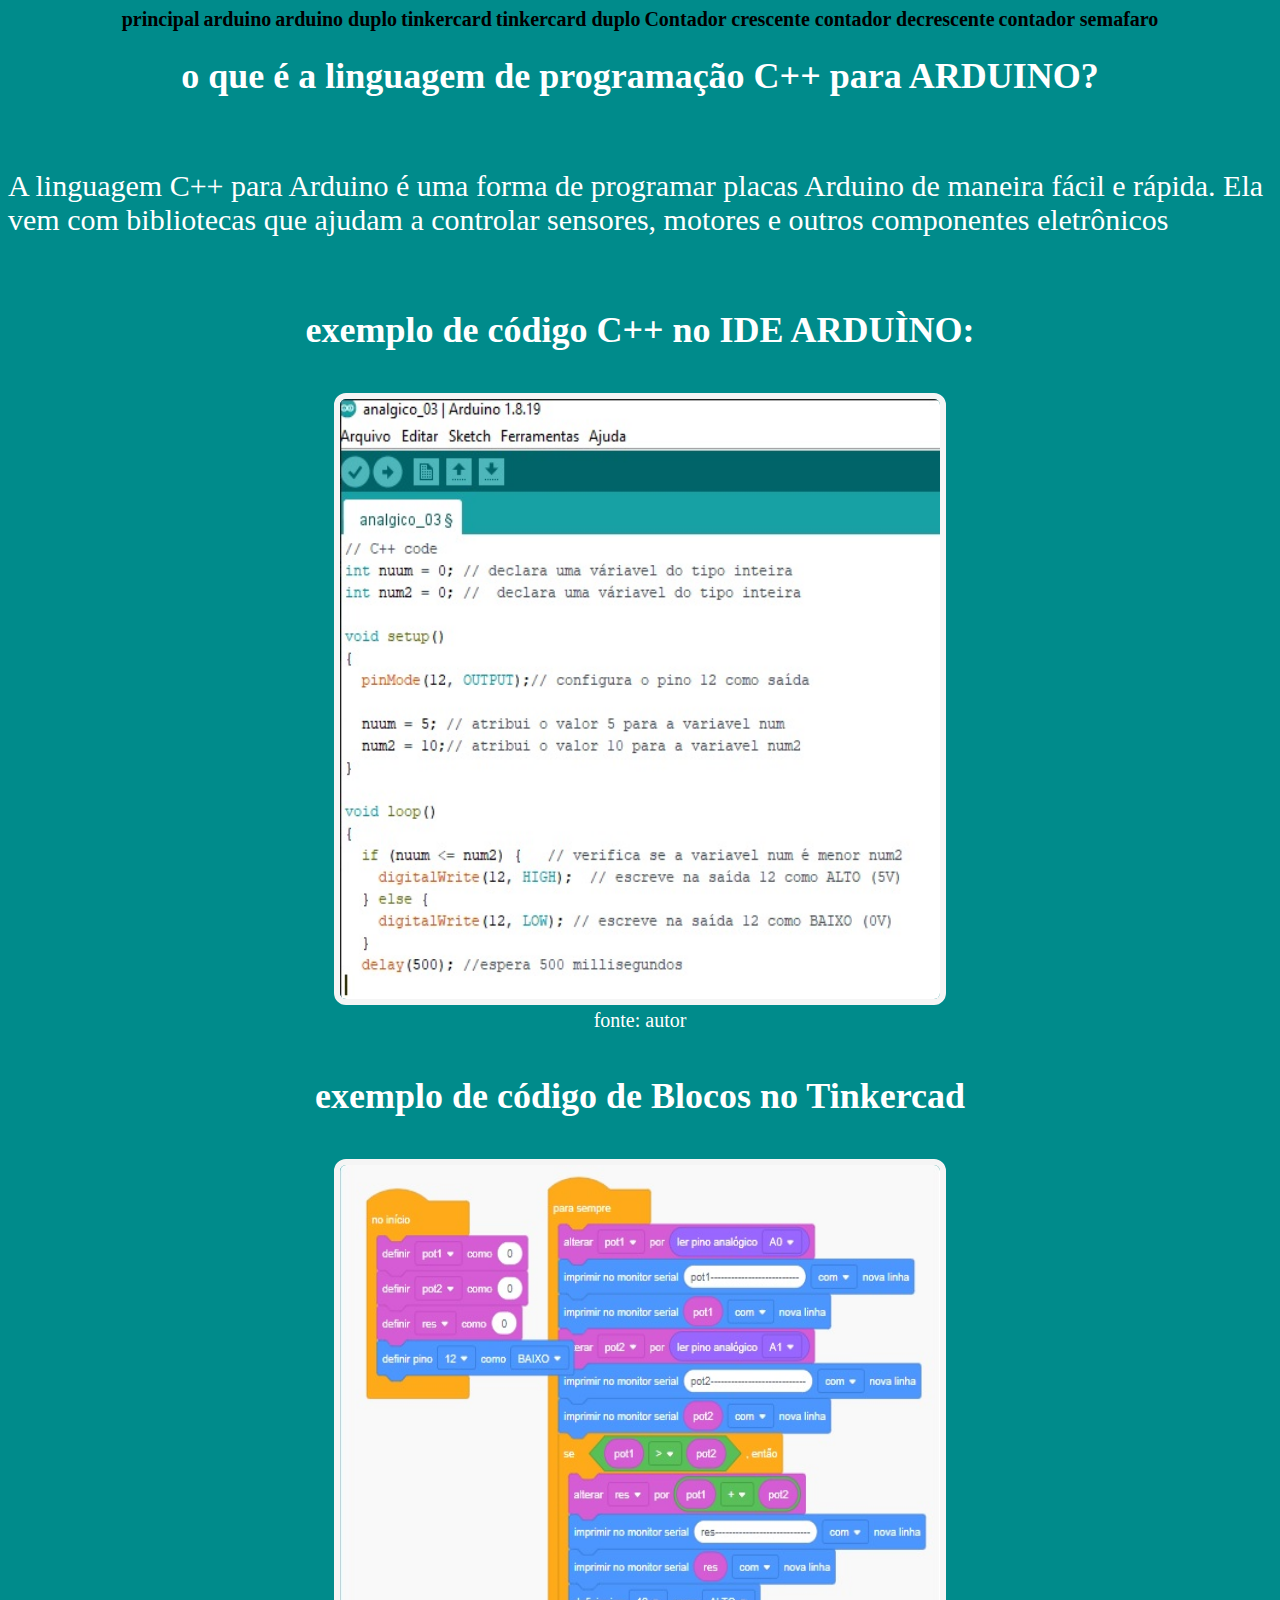
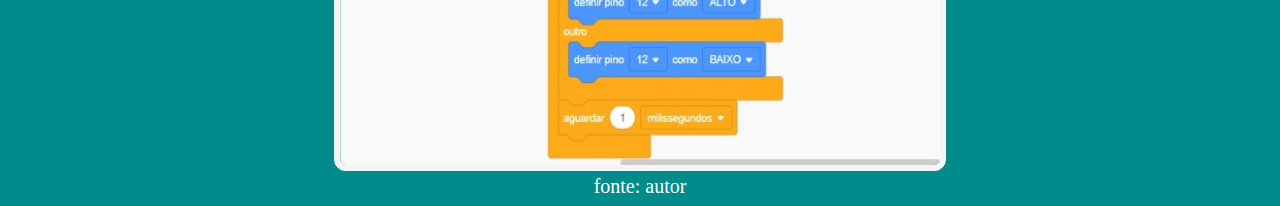
<file: index.html>
<!DOCTYPE html>
<html lang="pt-BR">
<head>
    <meta charset="UTF-8">
    <meta name="viewport" content="width=device-width, initial-scale=1.0">
    <link rel="stylesheet" href="style.css">
    <title>c++ para arduino</title>
</head>
<body>
   <nav>
    <a href="index.html">principal</a>
    <a href="arduino.html">arduino</a>
    <a href="arduinoduplo.html">arduino duplo</a>
    <a href="tinkercard.html">tinkercard</a>
    <a href="tinkerduplo.html">tinkercard duplo</a>
    <a href="tinkercard_crescente.html"> Contador crescente </a>
    <a href="tinkercard_decrescente.html">contador decrescente</a>
    <a href="decrescente_semafaro.html">contador semafaro</a>
   </nav> 
   <h1>o que é a linguagem de programação C++ para ARDUINO?</h1>
   <br>
   <p>A linguagem C++ para Arduino é uma forma de programar placas Arduino de maneira fácil e rápida. Ela vem com bibliotecas que ajudam a controlar sensores, motores e outros componentes eletrônicos</p>
   <br>
   <h1> exemplo de código C++ no IDE ARDUÌNO:</h1>
   <br>
   <div>
    <img src="img_index_codigo.jpg" alt="código C++ no IDE ARDUÌNO"><br>
    <small>fonte: autor</small>
   </div>
   <br>
  <h1>exemplo de código de Blocos no Tinkercad</h1>
   <br>
   <div>
   <img src="img_index_blocos.jpg" alt="Blocos"><br>
   <small>fonte: autor</small>
   </div>
</body>
</html>
</file>
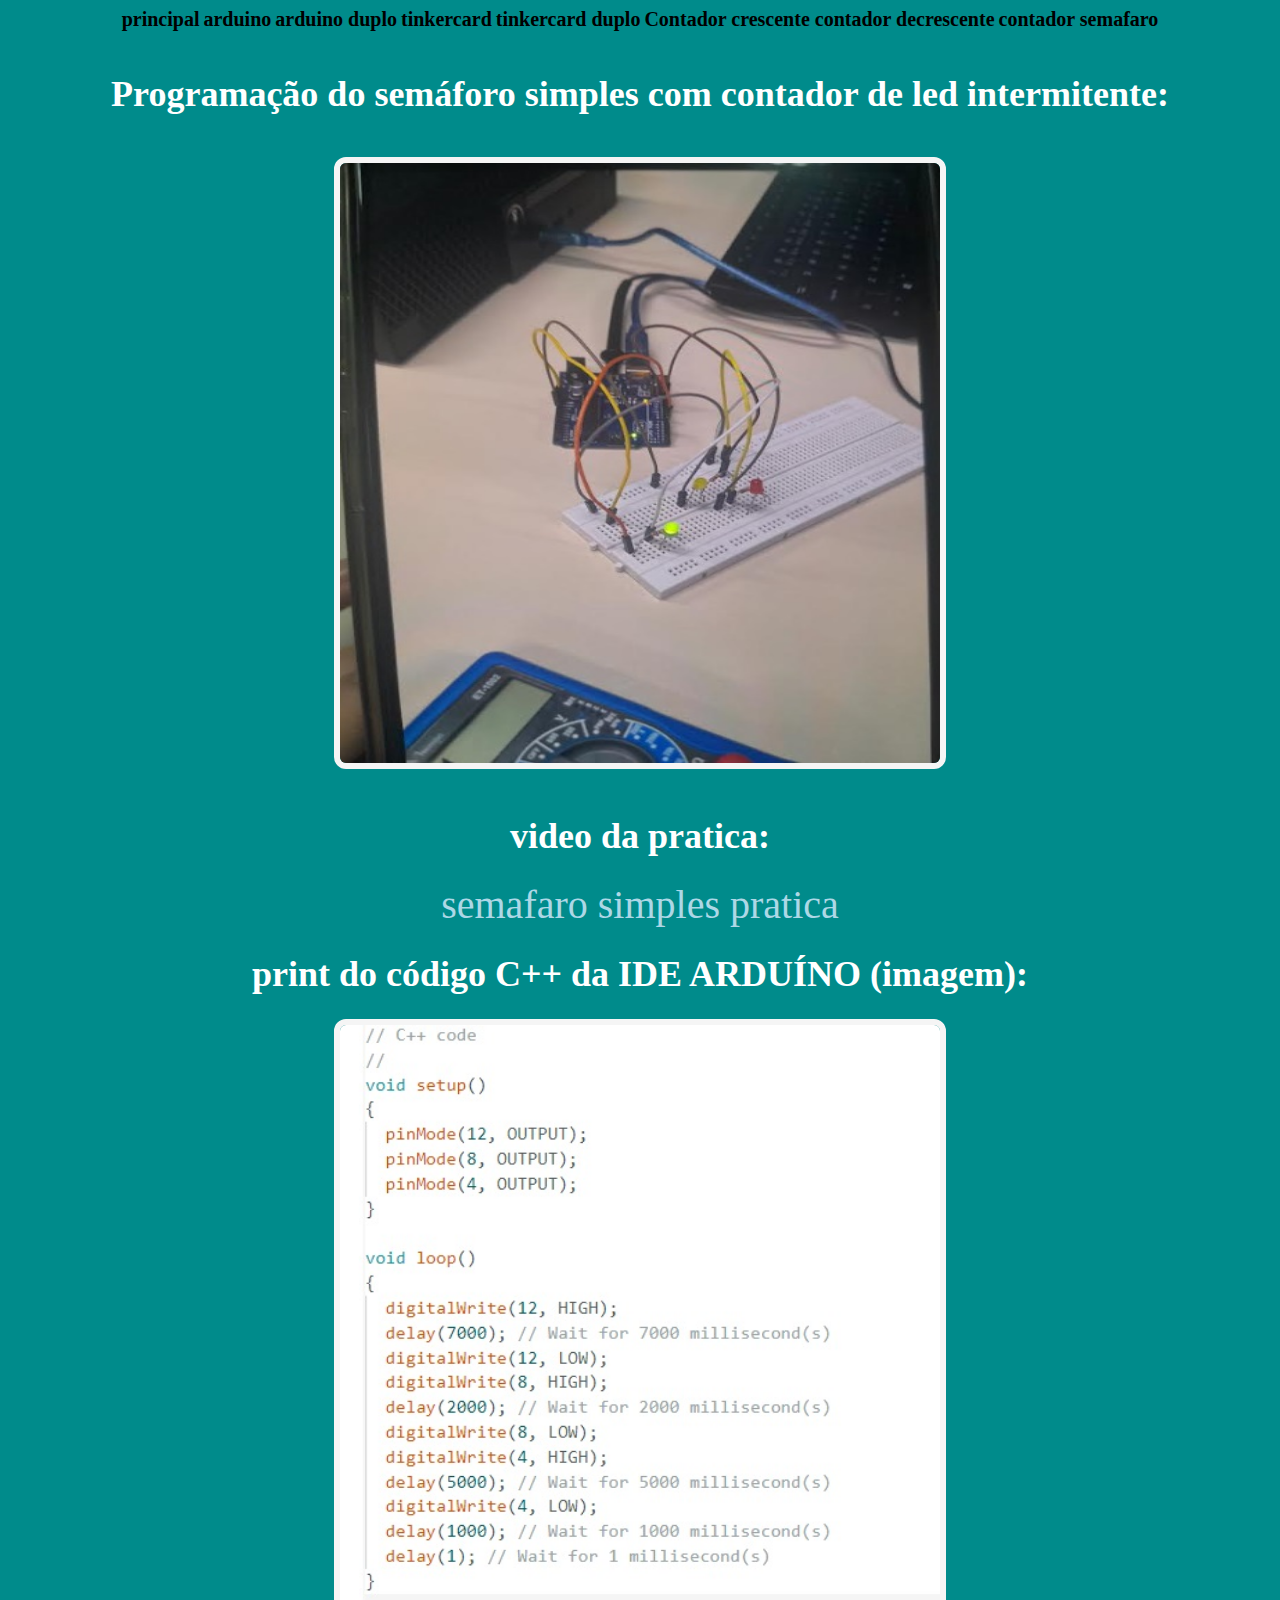
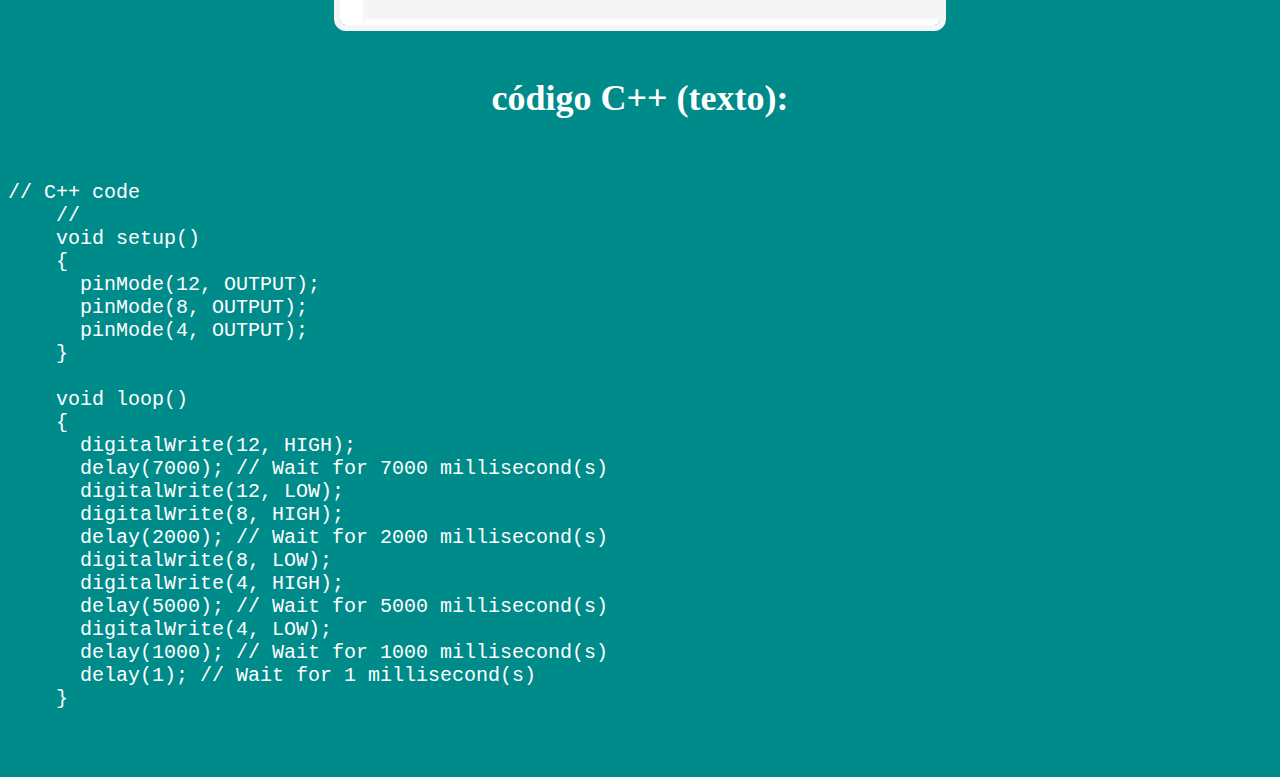
<file: arduino.html>
<!DOCTYPE html>
<html lang="pt-BR">
<head>
    <meta charset="UTF-8">
    <meta name="viewport" content="width=device-width, initial-scale=1.0">
    <link rel="stylesheet" href="style.css">
    <title>semafaro simples</title>
</head>
<body>
   <nav>
    <a href="index.html">principal</a>
    <a href="arduino.html">arduino</a>
    <a href="arduinoduplo.html">arduino duplo</a>
    <a href="tinkercard.html">tinkercard</a>
    <a href="tinkerduplo.html">tinkercard duplo</a>
    <a href="tinkercard_crescente.html"> Contador crescente </a>
    <a href="tinkercard_decrescente.html">contador decrescente</a>
    <a href="decrescente_semafaro.html">contador semafaro</a>
   </nav> 
   <br>
   <h1> Programação do semáforo simples com contador de led intermitente:</h1>
   <br>
   <div>
    <img src="img_pratica_semafaro_simples.jpg" alt="semáforo simples pratica">
   </div>
   <br>
   <h1>video da pratica:</h1>
   <div>
   <a href="https://youtube.com/shorts/xfwicAFNT3U?feature=share">semafaro simples pratica</a>
   </div>
  <h1> print do código C++ da IDE ARDUÍNO (imagem):</h1>
  <div>
    <img src="img_idearduino_semafaro_simples.jpg" alt="código C++ da IDE ARDUÍNO ">
  </div>
  <br>
  <h1> código C++ (texto):</h1>
  <br>
  <pre>// C++ code
    //
    void setup()
    {
      pinMode(12, OUTPUT);
      pinMode(8, OUTPUT);
      pinMode(4, OUTPUT);
    }
    
    void loop()
    {
      digitalWrite(12, HIGH);
      delay(7000); // Wait for 7000 millisecond(s)
      digitalWrite(12, LOW);
      digitalWrite(8, HIGH);
      delay(2000); // Wait for 2000 millisecond(s)
      digitalWrite(8, LOW);
      digitalWrite(4, HIGH);
      delay(5000); // Wait for 5000 millisecond(s)
      digitalWrite(4, LOW);
      delay(1000); // Wait for 1000 millisecond(s)
      delay(1); // Wait for 1 millisecond(s)
    }
    </pre>
</body>
</html>
</file>
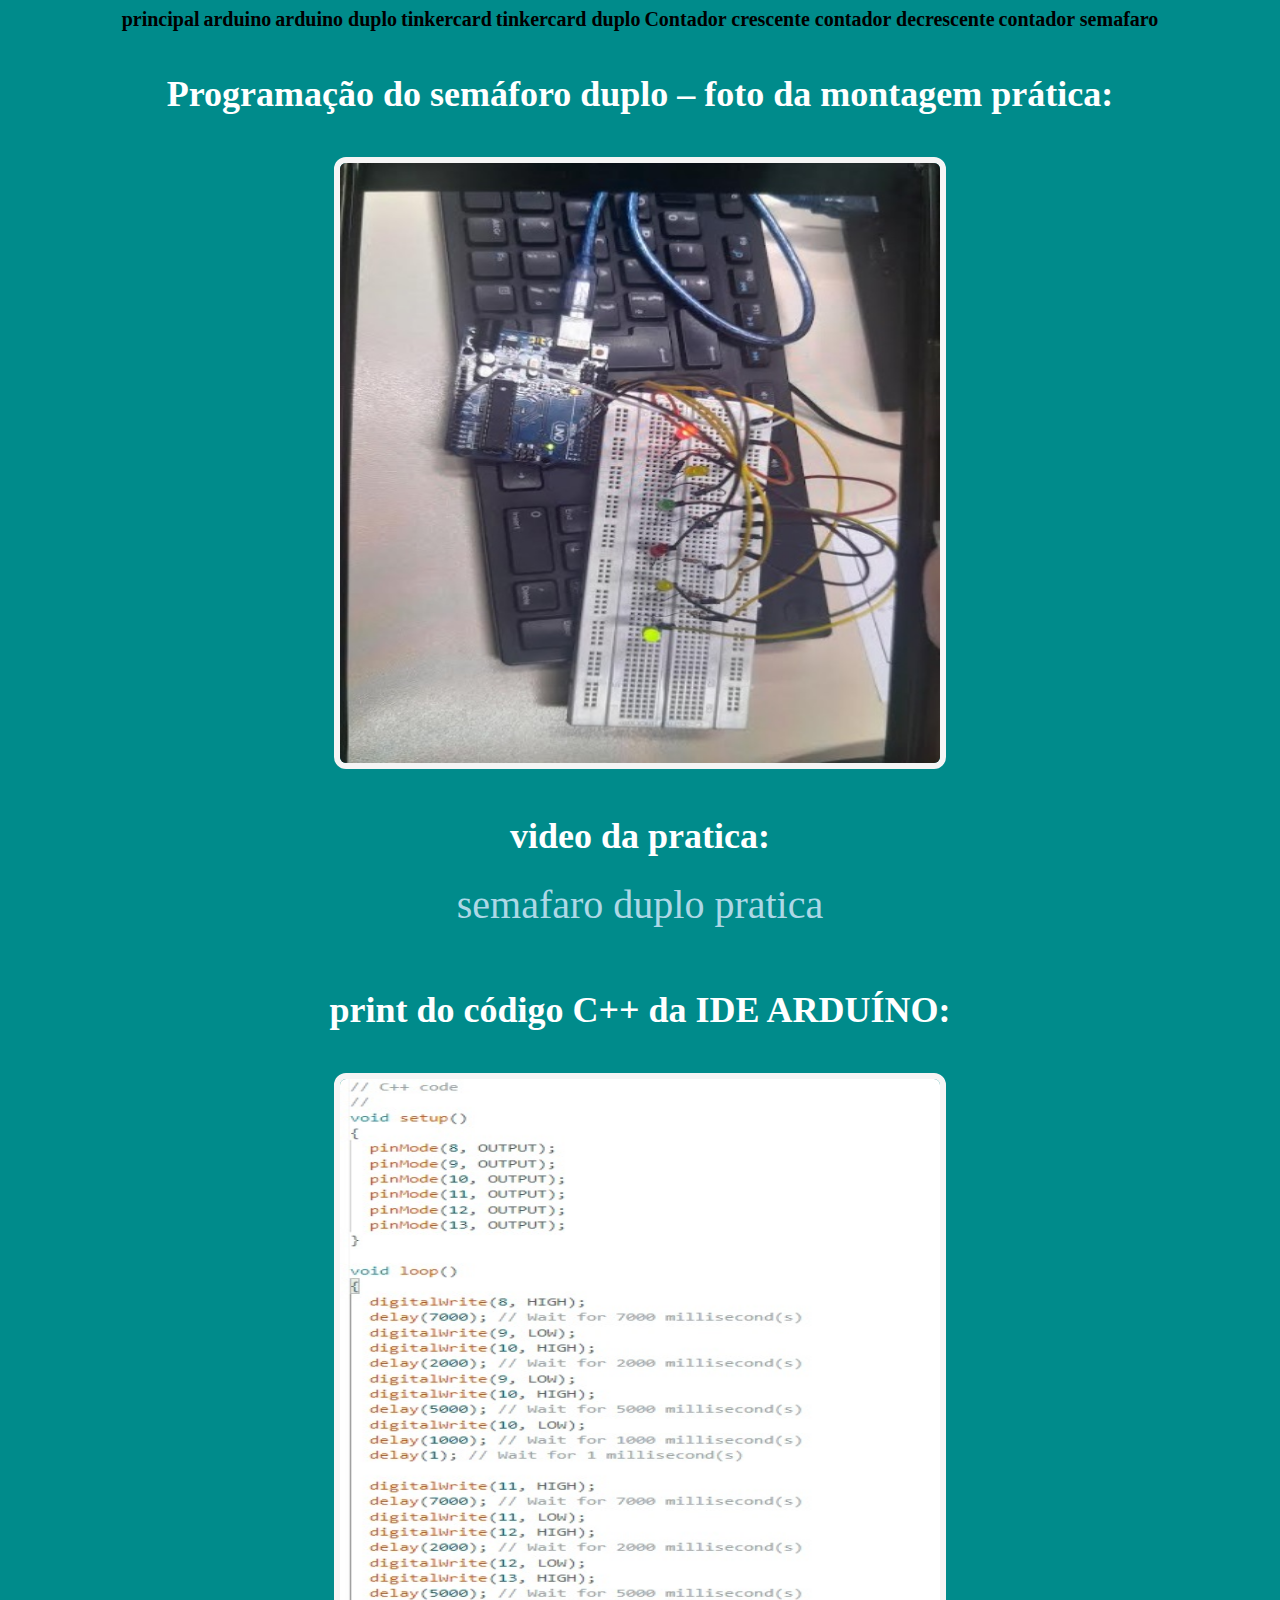
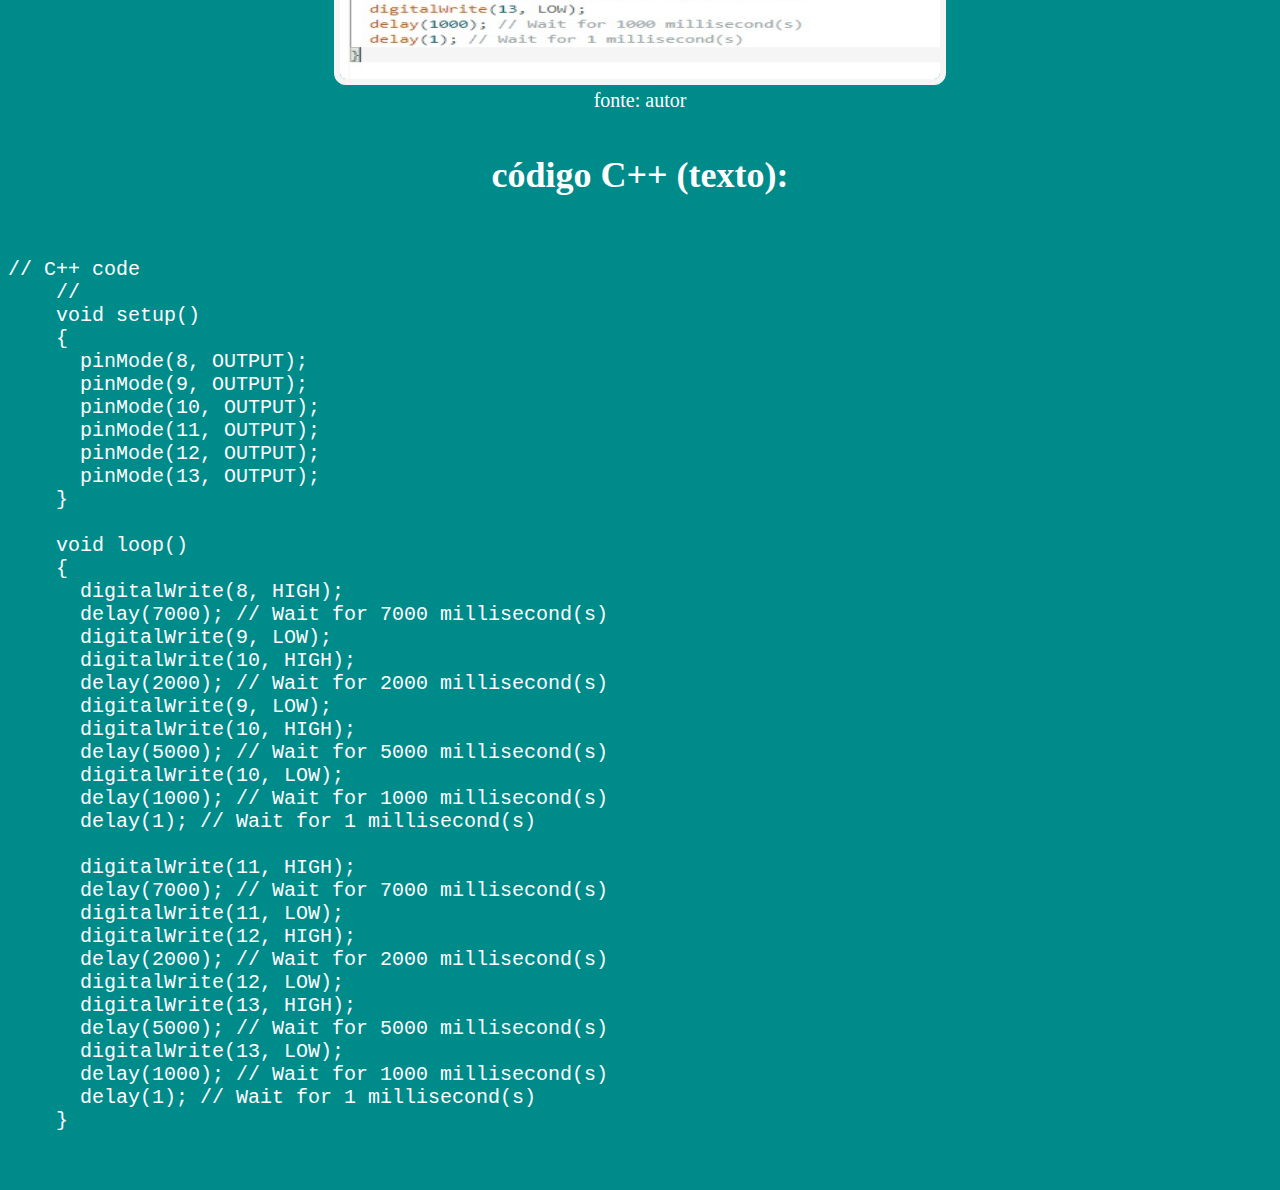
<file: arduinoduplo.html>
<!DOCTYPE html>
<html lang="pt-BR">
<head>
    <meta charset="UTF-8">
    <meta name="viewport" content="width=device-width, initial-scale=1.0">
    <link rel="stylesheet" href="style.css">
    <title>semáforo duplo pratica</title>
</head>
<body>
   <nav>
    <a href="index.html">principal</a>
    <a href="arduino.html">arduino</a>
    <a href="arduinoduplo.html">arduino duplo</a>
    <a href="tinkercard.html">tinkercard</a>
    <a href="tinkerduplo.html">tinkercard duplo</a>
    <a href="tinkercard_crescente.html">Contador crescente </a>
    <a href="tinkercard_decrescente.html">contador decrescente</a>
    <a href="decrescente_semafaro.html">contador semafaro</a>
   </nav> 
   <br>
   <h1>  Programação do semáforo duplo – foto da montagem prática:</h1>
   <br>
   <div>
    <img src="img_semafaro_duplo_pratica.jpg" alt="semáforo duplo">
   </div>
   <br>
   <h1>video da pratica:</h1>
   <div>
    <a href="https://youtu.be/7ijE5UDgWj0">semafaro duplo pratica</a>
   </div>
   <br>
   <br>
   <h1> print do código C++ da IDE ARDUÍNO:</h1>
   <br>
   <div>
    <img src="img_semafaro_duplo_pratica_idearduino.jpg" alt="código C++ da IDE ARDUÍNO"><br>
    <small>fonte: autor</small>
   </div>
   <br>
   <h1>código C++ (texto):</h1>
   <br>
   <pre>// C++ code
    //
    void setup()
    {
      pinMode(8, OUTPUT);
      pinMode(9, OUTPUT);
      pinMode(10, OUTPUT);
      pinMode(11, OUTPUT);
      pinMode(12, OUTPUT);
      pinMode(13, OUTPUT);
    }
    
    void loop()
    {
      digitalWrite(8, HIGH);
      delay(7000); // Wait for 7000 millisecond(s)
      digitalWrite(9, LOW);
      digitalWrite(10, HIGH);
      delay(2000); // Wait for 2000 millisecond(s)
      digitalWrite(9, LOW);
      digitalWrite(10, HIGH);
      delay(5000); // Wait for 5000 millisecond(s)
      digitalWrite(10, LOW);
      delay(1000); // Wait for 1000 millisecond(s)
      delay(1); // Wait for 1 millisecond(s)
    
      digitalWrite(11, HIGH);
      delay(7000); // Wait for 7000 millisecond(s)
      digitalWrite(11, LOW);
      digitalWrite(12, HIGH);
      delay(2000); // Wait for 2000 millisecond(s)
      digitalWrite(12, LOW);
      digitalWrite(13, HIGH);
      delay(5000); // Wait for 5000 millisecond(s)
      digitalWrite(13, LOW);
      delay(1000); // Wait for 1000 millisecond(s)
      delay(1); // Wait for 1 millisecond(s)
    }</pre>
</body>
</html>
</file>
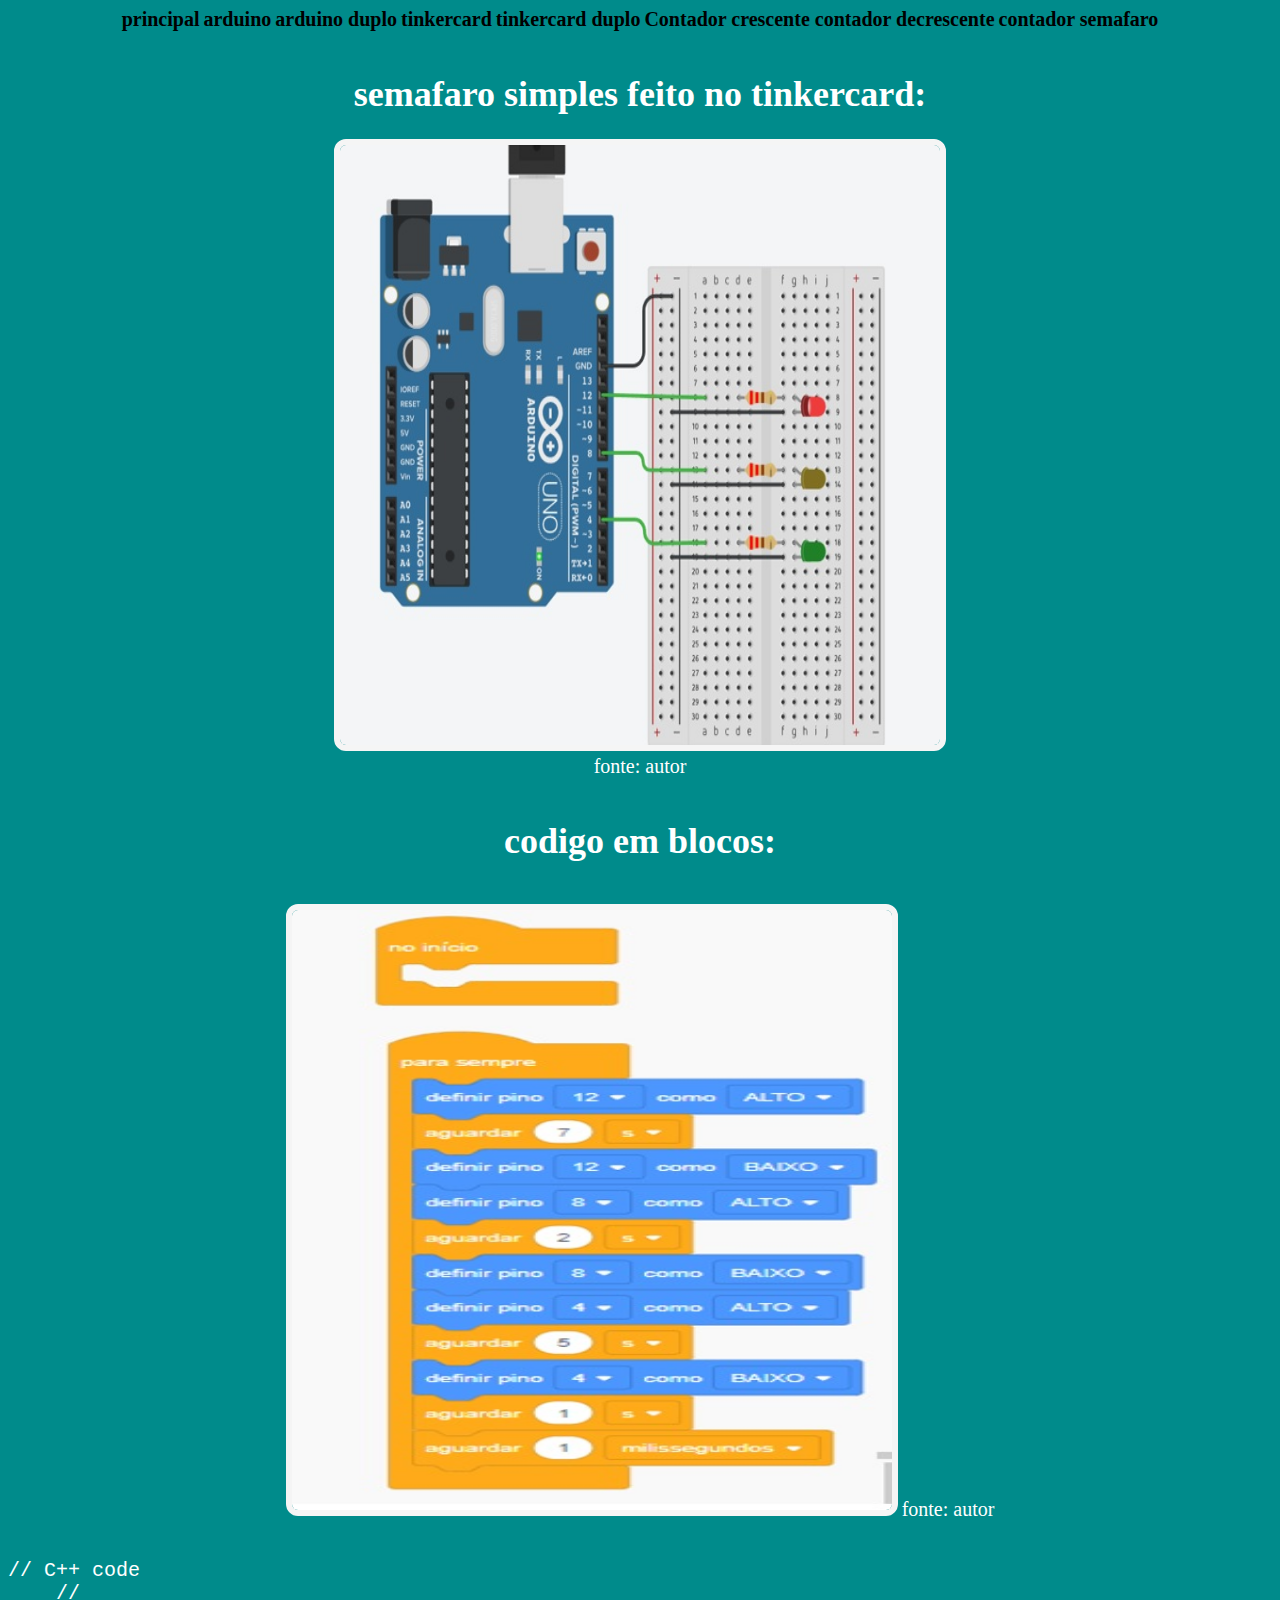
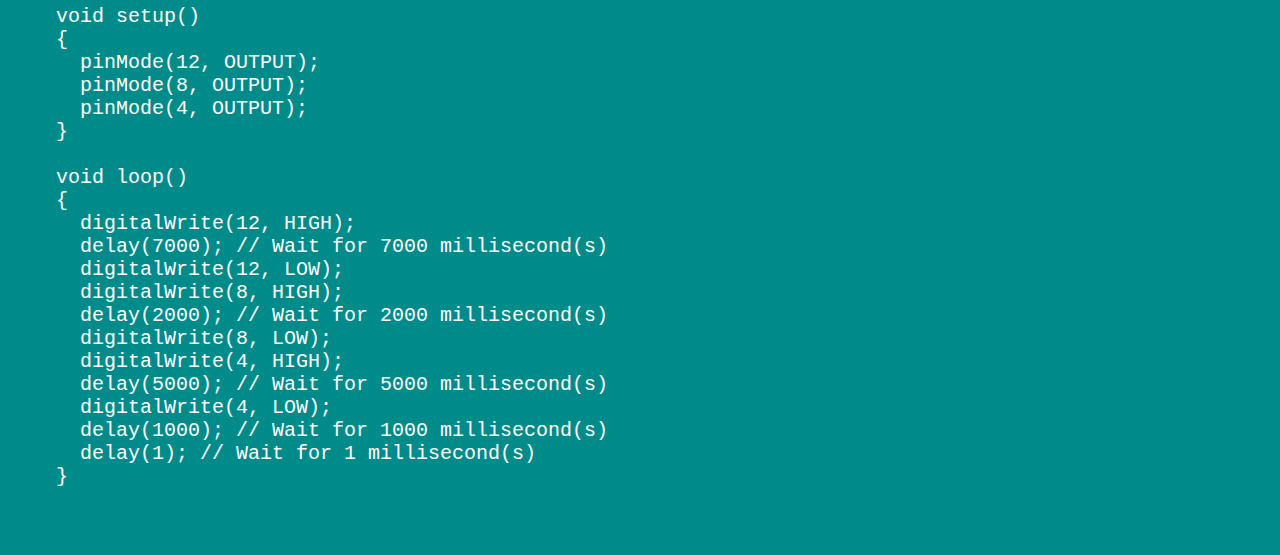
<file: tinkercard.html>
<!DOCTYPE html>
<html lang="pt-BR">
<head>
    <meta charset="UTF-8">
    <meta name="viewport" content="width=device-width, initial-scale=1.0">
    <link rel="stylesheet" href="style.css">
    <title>tinkercard (semafaro simples)</title>
</head>
<body>
   <nav>
    <a href="index.html">principal</a>
    <a href="arduino.html">arduino</a>
    <a href="arduinoduplo.html">arduino duplo</a>
    <a href="tinkercard.html">tinkercard</a>
    <a href="tinkerduplo.html">tinkercard duplo</a>
    <a href="tinkercard_crescente.html">  Contador crescente </a>
    <a href="tinkercard_decrescente.html">contador decrescente</a>
    <a href="decrescente_semafaro.html">contador semafaro</a>
   </nav> 
   <br>
 <h1>semafaro simples feito no tinkercard:</h1>
   <div>
    <img src="img_semafaro_simples.jpg" alt="semafaro simples"><br>
    <small>fonte: autor</small>
   </div>
<br>
<h1>codigo em blocos:</h1>
<br>
<div>
    <img src="img_codigo_semafaro_simples.jpg" alt="codigo em blocos">
    <small>fonte: autor</small>
</div>
<br>
<pre>// C++ code
    //
    void setup()
    {
      pinMode(12, OUTPUT);
      pinMode(8, OUTPUT);
      pinMode(4, OUTPUT);
    }
    
    void loop()
    {
      digitalWrite(12, HIGH);
      delay(7000); // Wait for 7000 millisecond(s)
      digitalWrite(12, LOW);
      digitalWrite(8, HIGH);
      delay(2000); // Wait for 2000 millisecond(s)
      digitalWrite(8, LOW);
      digitalWrite(4, HIGH);
      delay(5000); // Wait for 5000 millisecond(s)
      digitalWrite(4, LOW);
      delay(1000); // Wait for 1000 millisecond(s)
      delay(1); // Wait for 1 millisecond(s)
    }
    </pre>
</body>
</html>
</file>
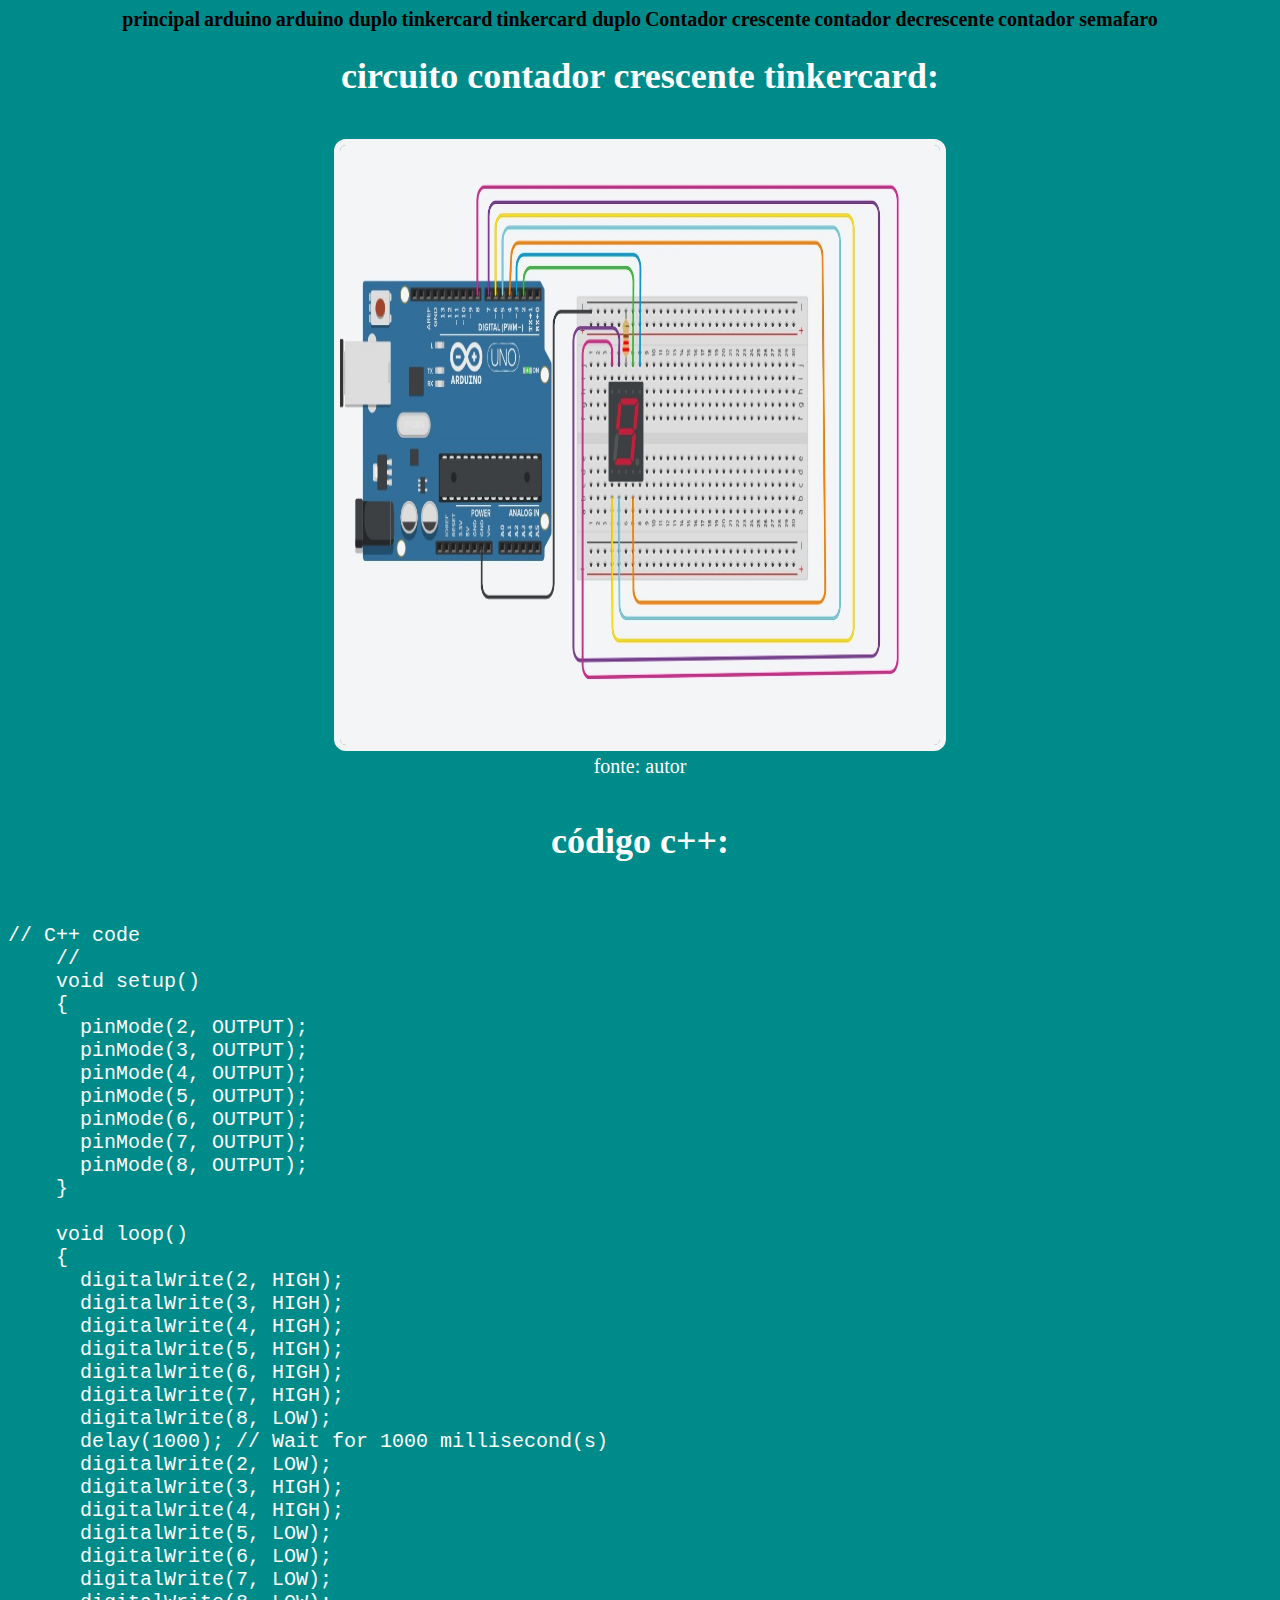
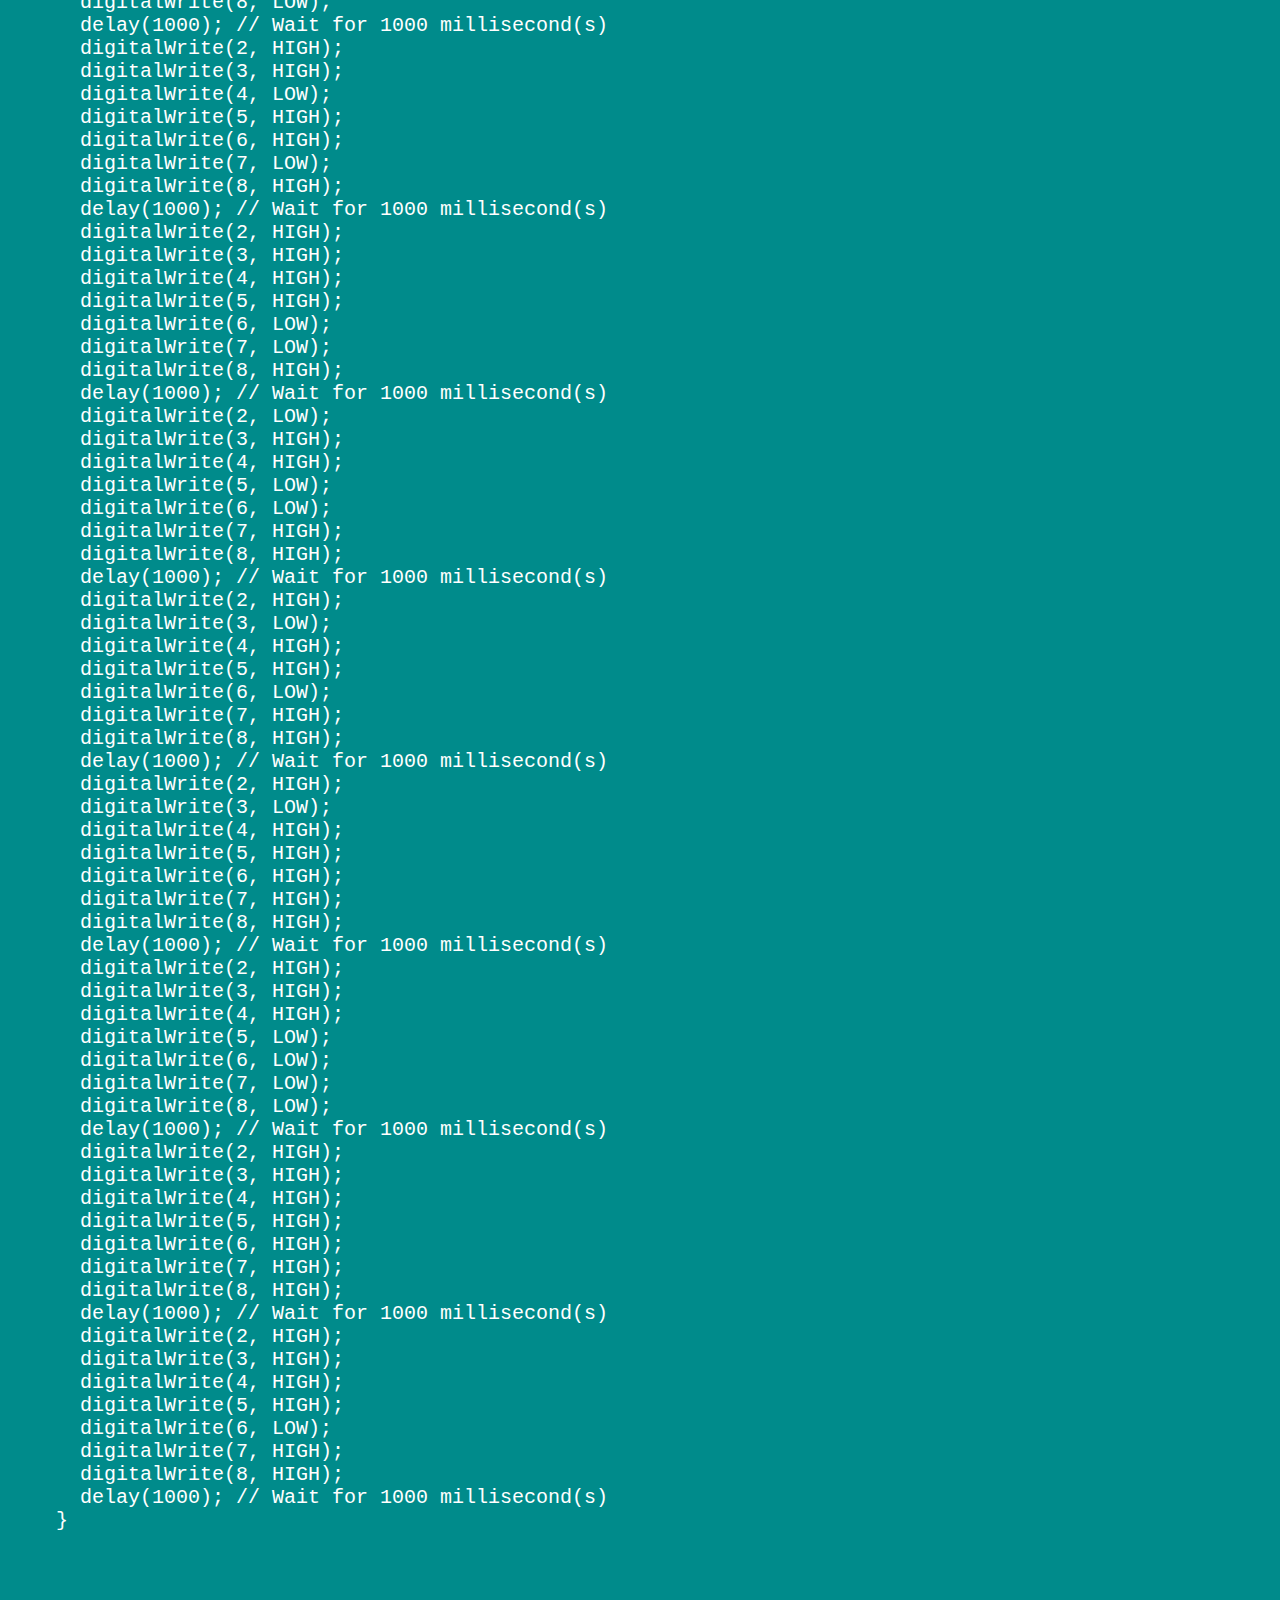
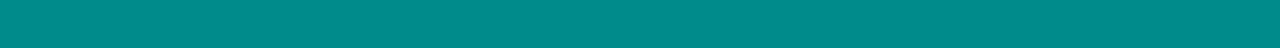
<file: tinkercard_crescente.html>
<!DOCTYPE html>
<html lang="pt-BR">
<head>
    <meta charset="UTF-8">
    <meta name="viewport" content="width=device-width, initial-scale=1.0">
    <link rel="stylesheet" href="style.css">
    <title>contador crescente</title>
</head>
<body>
   <nav>
    <a href="index.html">principal</a>
    <a href="arduino.html">arduino</a>
    <a href="arduinoduplo.html">arduino duplo</a>
    <a href="tinkercard.html">tinkercard</a>
    <a href="tinkerduplo.html">tinkercard duplo</a>
    <a href="tinkercard_crescente.html">Contador crescente</a>
    <a href="tinkercard_decrescente.html">contador decrescente</a>
    <a href="decrescente_semafaro.html">contador semafaro</a>
   </nav> 
   <h1>circuito contador crescente tinkercard:</h1>
   <br>
   <div>
    <img src="img_contador_crescente.jpg" alt=" contador crescente"><br>
    <small>fonte: autor</small>
   </div>
   <br>
   <h1>código c++:</h1>
   <br>
   <pre>// C++ code
    //
    void setup()
    {
      pinMode(2, OUTPUT);
      pinMode(3, OUTPUT);
      pinMode(4, OUTPUT);
      pinMode(5, OUTPUT);
      pinMode(6, OUTPUT);
      pinMode(7, OUTPUT);
      pinMode(8, OUTPUT);
    }
    
    void loop()
    {
      digitalWrite(2, HIGH);
      digitalWrite(3, HIGH);
      digitalWrite(4, HIGH);
      digitalWrite(5, HIGH);
      digitalWrite(6, HIGH);
      digitalWrite(7, HIGH);
      digitalWrite(8, LOW);
      delay(1000); // Wait for 1000 millisecond(s)
      digitalWrite(2, LOW);
      digitalWrite(3, HIGH);
      digitalWrite(4, HIGH);
      digitalWrite(5, LOW);
      digitalWrite(6, LOW);
      digitalWrite(7, LOW);
      digitalWrite(8, LOW);
      delay(1000); // Wait for 1000 millisecond(s)
      digitalWrite(2, HIGH);
      digitalWrite(3, HIGH);
      digitalWrite(4, LOW);
      digitalWrite(5, HIGH);
      digitalWrite(6, HIGH);
      digitalWrite(7, LOW);
      digitalWrite(8, HIGH);
      delay(1000); // Wait for 1000 millisecond(s)
      digitalWrite(2, HIGH);
      digitalWrite(3, HIGH);
      digitalWrite(4, HIGH);
      digitalWrite(5, HIGH);
      digitalWrite(6, LOW);
      digitalWrite(7, LOW);
      digitalWrite(8, HIGH);
      delay(1000); // Wait for 1000 millisecond(s)
      digitalWrite(2, LOW);
      digitalWrite(3, HIGH);
      digitalWrite(4, HIGH);
      digitalWrite(5, LOW);
      digitalWrite(6, LOW);
      digitalWrite(7, HIGH);
      digitalWrite(8, HIGH);
      delay(1000); // Wait for 1000 millisecond(s)
      digitalWrite(2, HIGH);
      digitalWrite(3, LOW);
      digitalWrite(4, HIGH);
      digitalWrite(5, HIGH);
      digitalWrite(6, LOW);
      digitalWrite(7, HIGH);
      digitalWrite(8, HIGH);
      delay(1000); // Wait for 1000 millisecond(s)
      digitalWrite(2, HIGH);
      digitalWrite(3, LOW);
      digitalWrite(4, HIGH);
      digitalWrite(5, HIGH);
      digitalWrite(6, HIGH);
      digitalWrite(7, HIGH);
      digitalWrite(8, HIGH);
      delay(1000); // Wait for 1000 millisecond(s)
      digitalWrite(2, HIGH);
      digitalWrite(3, HIGH);
      digitalWrite(4, HIGH);
      digitalWrite(5, LOW);
      digitalWrite(6, LOW);
      digitalWrite(7, LOW);
      digitalWrite(8, LOW);
      delay(1000); // Wait for 1000 millisecond(s)
      digitalWrite(2, HIGH);
      digitalWrite(3, HIGH);
      digitalWrite(4, HIGH);
      digitalWrite(5, HIGH);
      digitalWrite(6, HIGH);
      digitalWrite(7, HIGH);
      digitalWrite(8, HIGH);
      delay(1000); // Wait for 1000 millisecond(s)
      digitalWrite(2, HIGH);
      digitalWrite(3, HIGH);
      digitalWrite(4, HIGH);
      digitalWrite(5, HIGH);
      digitalWrite(6, LOW);
      digitalWrite(7, HIGH);
      digitalWrite(8, HIGH);
      delay(1000); // Wait for 1000 millisecond(s)
    }</pre>
</body>
</html>
</file>
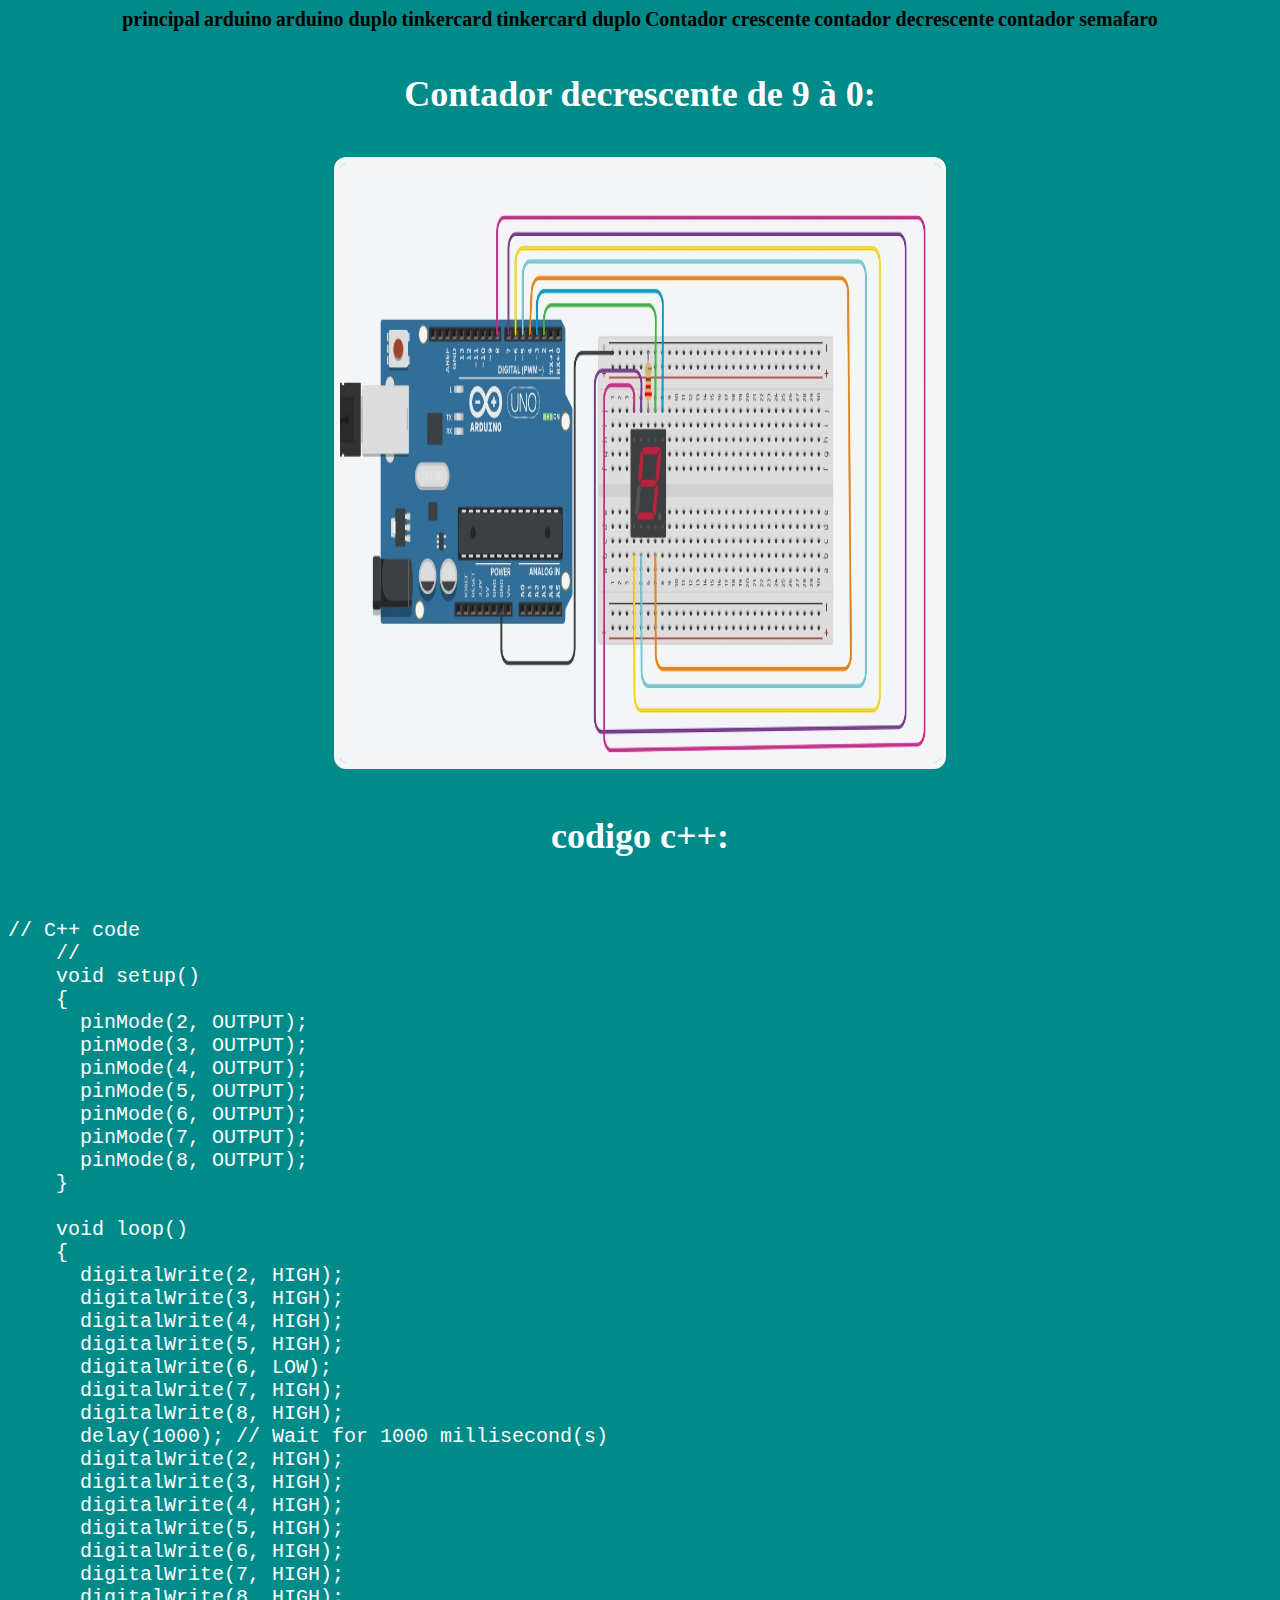
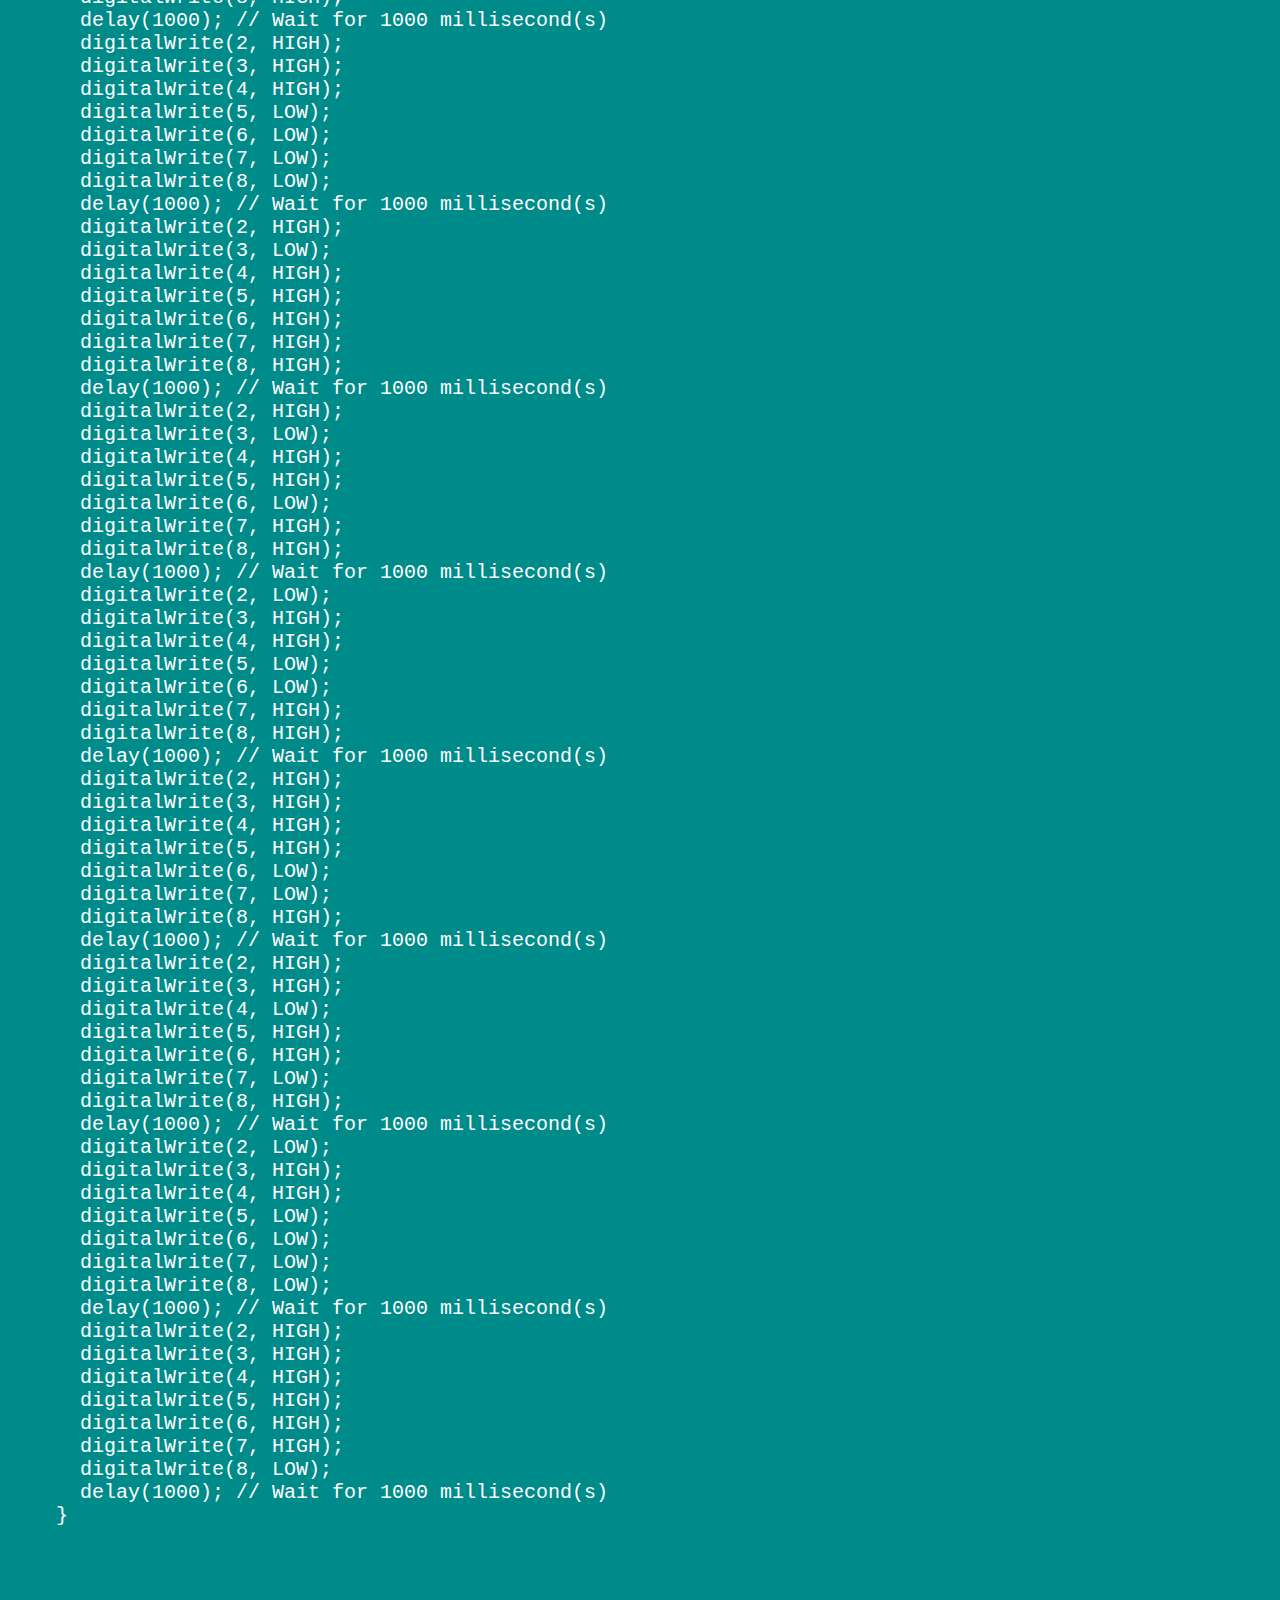
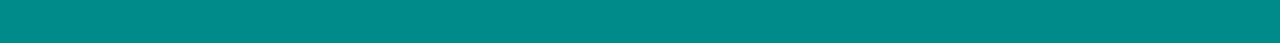
<file: tinkercard_decrescente.html>
<!DOCTYPE html>
<html lang="pt-BR">
<head>
    <meta charset="UTF-8">
    <meta name="viewport" content="width=device-width, initial-scale=1.0">
    <link rel="stylesheet" href="style.css">
    <title>contador decrescente</title>
</head>
<body>
   <nav>
    <a href="index.html">principal</a>
    <a href="arduino.html">arduino</a>
    <a href="arduinoduplo.html">arduino duplo</a>
    <a href="tinkercard.html">tinkercard</a>
    <a href="tinkerduplo.html">tinkercard duplo</a>
    <a href="tinkercard_crescente.html">Contador crescente</a>
    <a href="tinkercard_decrescente.html">contador decrescente</a>
    <a href="decrescente_semafaro.html">contador semafaro</a>
   </nav> 
   <br>
   <h1>Contador decrescente de 9 à 0:</h1>
   <br>
   <div>
    <img src="img_contador_decrescente.jpg" alt="Contador decrescente">
   </div>
   <br>
   <h1>codigo c++:</h1>
   <br>
   <pre>// C++ code
    //
    void setup()
    {
      pinMode(2, OUTPUT);
      pinMode(3, OUTPUT);
      pinMode(4, OUTPUT);
      pinMode(5, OUTPUT);
      pinMode(6, OUTPUT);
      pinMode(7, OUTPUT);
      pinMode(8, OUTPUT);
    }
    
    void loop()
    {
      digitalWrite(2, HIGH);
      digitalWrite(3, HIGH);
      digitalWrite(4, HIGH);
      digitalWrite(5, HIGH);
      digitalWrite(6, LOW);
      digitalWrite(7, HIGH);
      digitalWrite(8, HIGH);
      delay(1000); // Wait for 1000 millisecond(s)
      digitalWrite(2, HIGH);
      digitalWrite(3, HIGH);
      digitalWrite(4, HIGH);
      digitalWrite(5, HIGH);
      digitalWrite(6, HIGH);
      digitalWrite(7, HIGH);
      digitalWrite(8, HIGH);
      delay(1000); // Wait for 1000 millisecond(s)
      digitalWrite(2, HIGH);
      digitalWrite(3, HIGH);
      digitalWrite(4, HIGH);
      digitalWrite(5, LOW);
      digitalWrite(6, LOW);
      digitalWrite(7, LOW);
      digitalWrite(8, LOW);
      delay(1000); // Wait for 1000 millisecond(s)
      digitalWrite(2, HIGH);
      digitalWrite(3, LOW);
      digitalWrite(4, HIGH);
      digitalWrite(5, HIGH);
      digitalWrite(6, HIGH);
      digitalWrite(7, HIGH);
      digitalWrite(8, HIGH);
      delay(1000); // Wait for 1000 millisecond(s)
      digitalWrite(2, HIGH);
      digitalWrite(3, LOW);
      digitalWrite(4, HIGH);
      digitalWrite(5, HIGH);
      digitalWrite(6, LOW);
      digitalWrite(7, HIGH);
      digitalWrite(8, HIGH);
      delay(1000); // Wait for 1000 millisecond(s)
      digitalWrite(2, LOW);
      digitalWrite(3, HIGH);
      digitalWrite(4, HIGH);
      digitalWrite(5, LOW);
      digitalWrite(6, LOW);
      digitalWrite(7, HIGH);
      digitalWrite(8, HIGH);
      delay(1000); // Wait for 1000 millisecond(s)
      digitalWrite(2, HIGH);
      digitalWrite(3, HIGH);
      digitalWrite(4, HIGH);
      digitalWrite(5, HIGH);
      digitalWrite(6, LOW);
      digitalWrite(7, LOW);
      digitalWrite(8, HIGH);
      delay(1000); // Wait for 1000 millisecond(s)
      digitalWrite(2, HIGH);
      digitalWrite(3, HIGH);
      digitalWrite(4, LOW);
      digitalWrite(5, HIGH);
      digitalWrite(6, HIGH);
      digitalWrite(7, LOW);
      digitalWrite(8, HIGH);
      delay(1000); // Wait for 1000 millisecond(s)
      digitalWrite(2, LOW);
      digitalWrite(3, HIGH);
      digitalWrite(4, HIGH);
      digitalWrite(5, LOW);
      digitalWrite(6, LOW);
      digitalWrite(7, LOW);
      digitalWrite(8, LOW);
      delay(1000); // Wait for 1000 millisecond(s)
      digitalWrite(2, HIGH);
      digitalWrite(3, HIGH);
      digitalWrite(4, HIGH);
      digitalWrite(5, HIGH);
      digitalWrite(6, HIGH);
      digitalWrite(7, HIGH);
      digitalWrite(8, LOW);
      delay(1000); // Wait for 1000 millisecond(s)
    }</pre>
</body>
</html>
</file>
<file: style.css>
body{
   background-color: darkcyan;
    color: white;
}
nav{
    text-align: center;
}
nav a{
    font-size: 20px;
    text-decoration: none;
   color: black;
    font-weight: bold;
}
a:hover{
    background-color: rgb(135, 166, 177);
}
h1{
    text-align: center;
    font-size: 36px;
}
h2{
    font-size: 32px;
}
p{ 
 font-size: 30px;
}
div{
    text-align: center;
}
div img{
    width: 600px;
    height: 600px;
    border: solid whitesmoke 6px;
    border-radius: 12px;
}
small{ font-size: 20px;
}
div a{
    color: lightblue;
    text-decoration: none;
}
pre{
    font-size: 20px;
}
a{
    font-size: 40px; 
    text-decoration: black;
}
</file>
